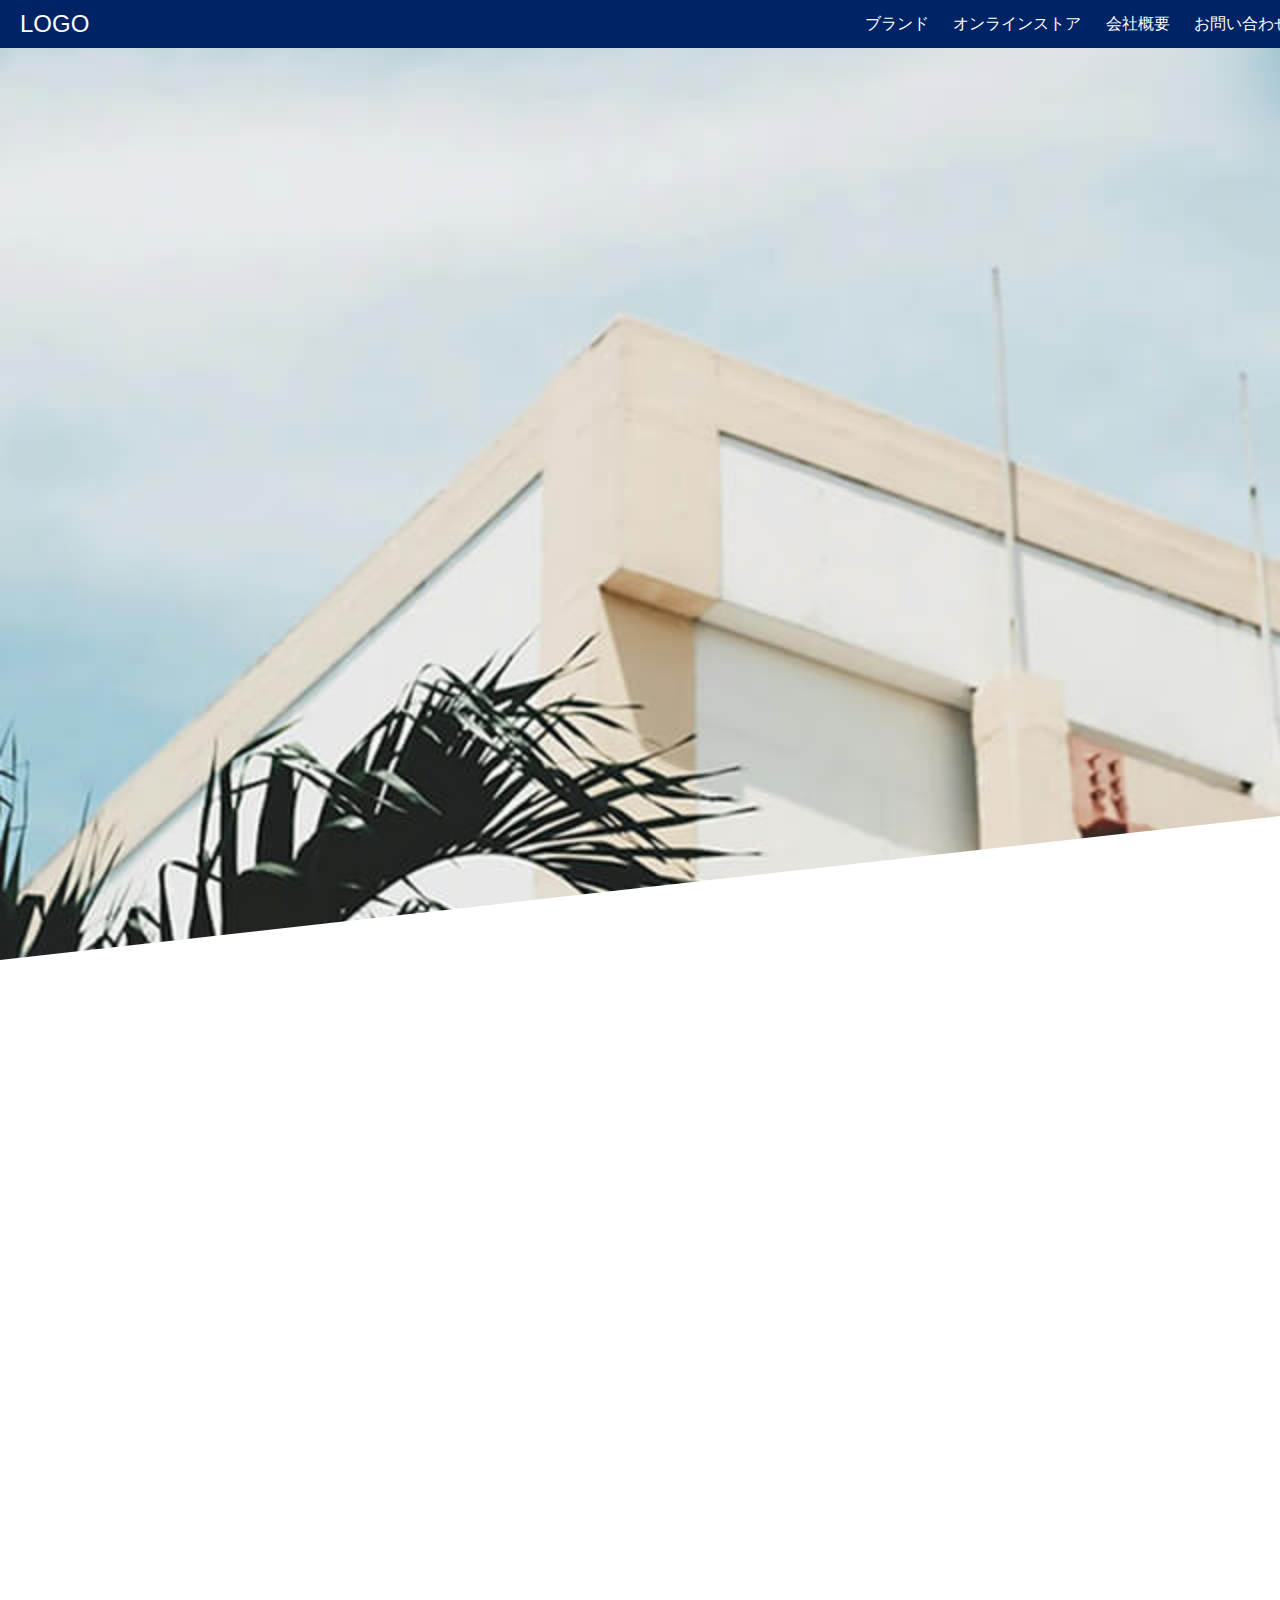
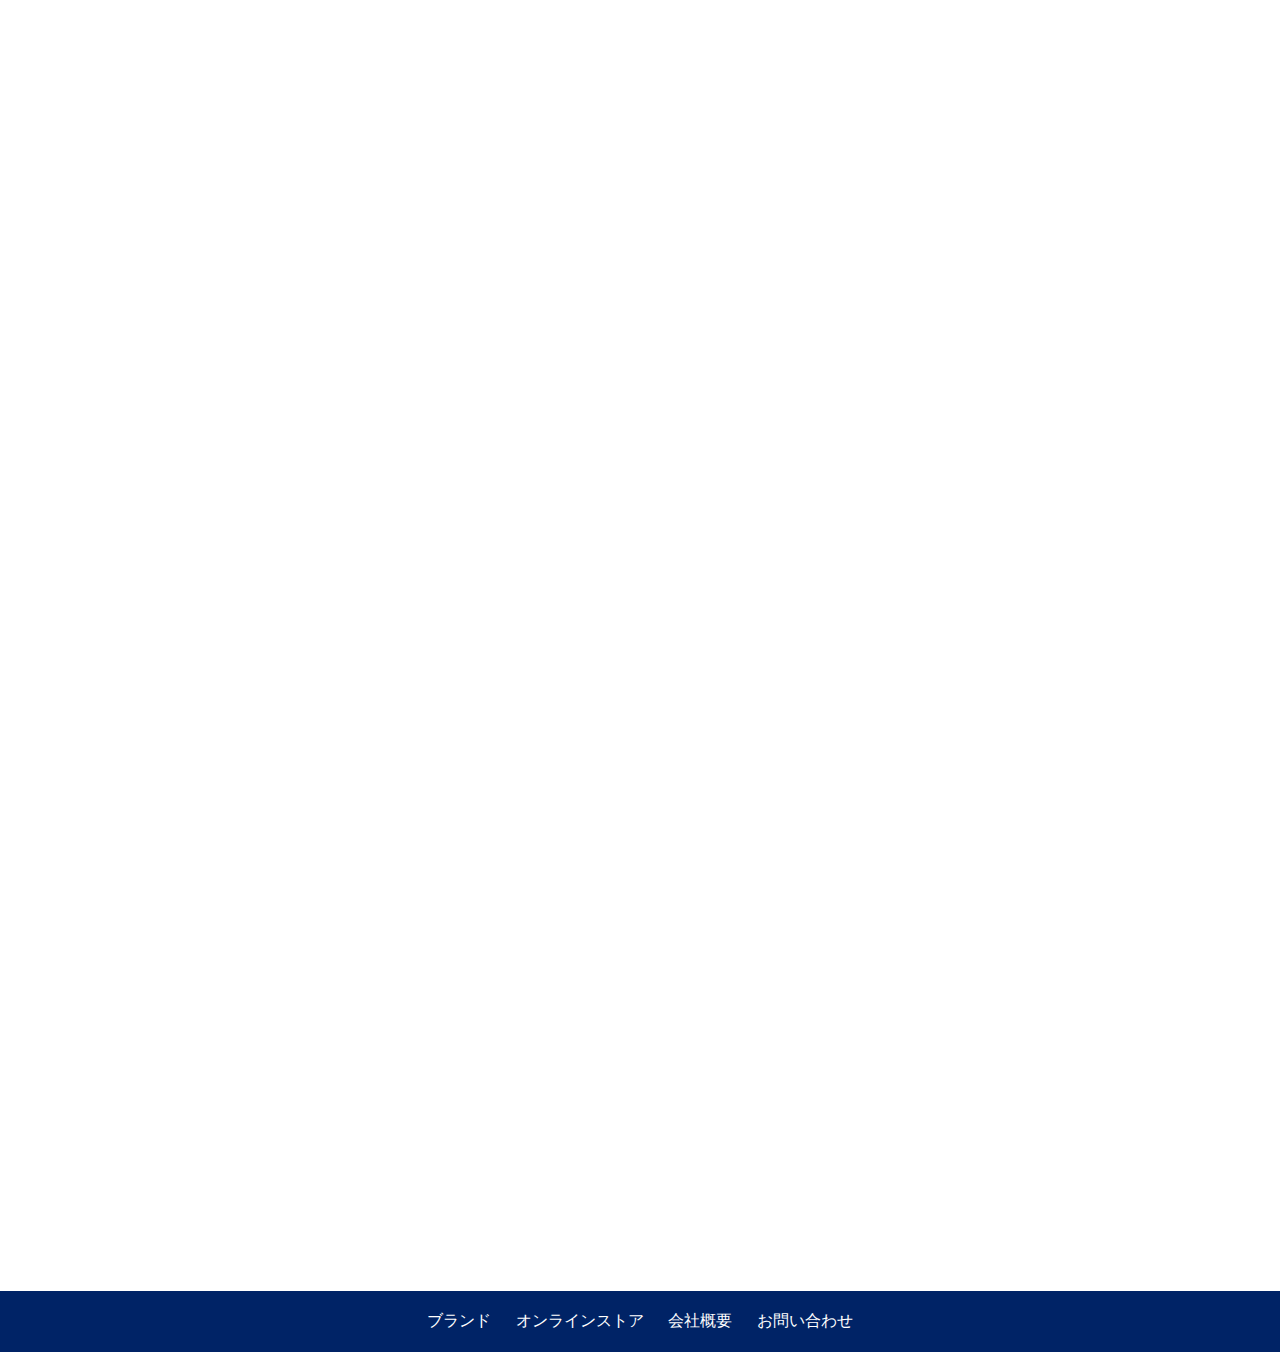
<file: index.html>
<!DOCTYPE html>
<html lang="ja">
<head>
    <meta charset="UTF-8">
    <meta name="viewport" content="width=device-width, initial-scale=1.0">
    <title>並行輸入</title>
    <style>
        body {
            margin: 0;
            font-family: Arial, sans-serif;
            color: #333;
        }

        header {
            display: flex;
            justify-content: space-between;
            align-items: center;
            padding: 10px 20px;
            background-color: #002366;
            color: white;
            position: fixed;
            width: 100%;
            top: 0;
            z-index: 1000;
        }

        .logo {
            font-size: 24px;
        }

        nav a {
            color: white;
            margin: 0 10px;
            text-decoration: none;
        }

        .hamburger {
            display: none;
            flex-direction: column;
            cursor: pointer;
        }

        .hamburger span {
            background-color: white;
            height: 2px;
            margin: 4px;
            width: 25px;
        }

        .mobile-nav {
            display: none;
            flex-direction: column;
            background-color: #002366;
            position: absolute;
            top: 50px;
            width: 100%;
            left: 0;
            padding: 10px 0;
        }

        .mobile-nav a {
            padding: 10px 20px;
            border-top: 1px solid white;
        }

        main {
            padding-top: 60px;
            text-align: center;
            color: white;
            height: 100vh;
            display: flex;
            flex-direction: column;
            justify-content: center;
            background: url('./img/mainvisual-sp.jpg') no-repeat center center;
            background-size: cover;
            clip-path: polygon(0 0, 100% 0, 100% 85%, 0 100%);
        }

        main h1 {
            font-size: 2.5em;
            margin: 0;
        }

        main h2 {
            font-size: 1.5em;
            margin: 10px 0 0;
        }

        section {
            padding: 60px 20px;
            background-color: #f4f4f4;
            clip-path: polygon(0 0, 100% 5%, 100% 95%, 0 100%);
            position: relative;
        }

        section:nth-child(odd) {
            background-color: #e0e0e0;
        }

        h3 {
            font-size: 1.8em;
            margin-bottom: 20px;
            text-align: center;
        }

        .block-container {
            display: flex;
            justify-content: space-around;
            flex-wrap: wrap;
        }

        .block {
            background-color: white;
            padding: 20px;
            margin: 10px;
            width: 30%;
            box-shadow: 0 0 10px rgba(0, 0, 0, 0.1);
            text-align: center;
        }

        .block img {
            margin-top: 10px;
            max-width: 100%;
        }

        .block-container img {
            margin: 0 auto;
        }

        .business-content p {
            line-height: 1.6;
        }

        .highlight {
            font-weight: bold;
            color: #002366;
        }

        .button-container {
            text-align: center;
            margin-top: 20px;
        }

        .button-container a {
            background-color: #002366;
            color: white;
            padding: 10px 20px;
            text-decoration: none;
            border-radius: 5px;
        }

        footer {
            background-color: #002366;
            color: white;
            padding: 20px;
            text-align: center;
        }

        footer a {
            color: white;
            margin: 0 10px;
            text-decoration: none;
        }

        @media (max-width: 768px) {
            .desktop-nav {
                display: none;
            }

            .hamburger {
                display: flex;
            }

            .mobile-nav {
                display: none;
            }

            .mobile-nav.open {
                display: flex;
            }

            .block {
                width: 100%;
            }

            footer {
                display: flex;
                flex-direction: column;
                align-items: center;
            }

            footer a {
                margin: 10px 0;
            }
        }

        @keyframes fadeIn {
            from {
                opacity: 0;
                transform: translateY(20px);
            }
            to {
                opacity: 1;
                transform: translateY(0);
            }
        }

        .fade-in {
            opacity: 0;
            animation: fadeIn 1s forwards;
        }
    </style>
</head>
<body>
    <header>
        <div class="logo">LOGO</div>
        <nav class="desktop-nav">
            <a href="#">ブランド</a>
            <a href="#">オンラインストア</a>
                        <a href="#">会社概要</a>
                        <a href="#">お問い合わせ</a>
                    </nav>
                    <div class="hamburger">
                        <span></span>
                        <span></span>
                        <span></span>
                    </div>
                    <nav class="mobile-nav">
                        <a href="#">ブランド</a>
                        <a href="#">オンラインストア</a>
                        <a href="#">会社概要</a>
                        <a href="#">お問い合わせ</a>
                    </nav>
                </header>
            
                <main>
                    <div class="main-content fade-in">
                        <h1>並行輸入が当たり前の時代に</h1>
                        <h2>ブランド×低コスト×ユニーク</h2>
                    </div>
                </main>
            
                <section class="fade-in">
                    <h3>ブランド品の通販購入に関してこんな悩みはありませんか?</h3>
                    <div class="block-container">
                        <div class="block">
                            <p>Lorem ipsum dolor sit amet, consectetur adipiscing elit. Duis condimentum justo sed turpis porta, auctor convallis velit tristique.</p>
                            <img src="./img/works4.jpg" alt="Works 4">
                        </div>
                        <div class="block">
                            <p>Lorem ipsum dolor sit amet, consectetur adipiscing elit. Duis condimentum justo sed turpis porta, auctor convallis velit tristique.</p>
                            <img src="./img/works5.jpg" alt="Works 5">
                        </div>
                    </div>
                </section>
            
                <section class="fade-in">
                    <h3>ビジネス</h3>
                    <div class="business-content">
                        <p>CUDDLCAで取り扱う並行輸入品は、<br>
                            国内正規店を通さないため、定価に縛られず、安くご提供が可能です。<br>
                            下記のような商品をお買い求めやすい価格にてご提供します。</p>
                        <p>
                            <span class="highlight">✓ 海外の正規店及びショッピングモールで買ったアイテム</span><br>
                            <span class="highlight">✓ 海外限定で日本直営店にないアイテム</span>
                        </p>
                    </div>
                </section>
            
                <section class="fade-in">
                    <h3>NEWS</h3>
                    <div class="block-container">
                        <div class="block">
                            <img src="./img/works1.jpg" alt="Works 1">
                            <p>新着情報</p>
                        </div>
                        <div class="block">
                            <img src="./img/works2.jpg" alt="Works 2">
                            <p>入荷情報</p>
                        </div>
                        <div class="block">
                            <img src="./img/works3.jpg" alt="Works 3">
                            <p>SALE情報</p>
                        </div>
                    </div>
                    <div class="button-container">
                        <a href="#">過去の記事はこちら</a>
                    </div>
                </section>
            
                <footer>
                    <nav>
                        <a href="#">ブランド</a>
                        <a href="#">オンラインストア</a>
                        <a href="#">会社概要</a>
                        <a href="#">お問い合わせ</a>
                    </nav>
                </footer>
            
                <script>
                    document.addEventListener("DOMContentLoaded", function () {
                        const hamburger = document.querySelector(".hamburger");
                        const mobileNav = document.querySelector(".mobile-nav");
            
                        hamburger.addEventListener("click", function () {
                            mobileNav.classList.toggle("open");
                        });
                    });
                </script>
            </body>
</file>
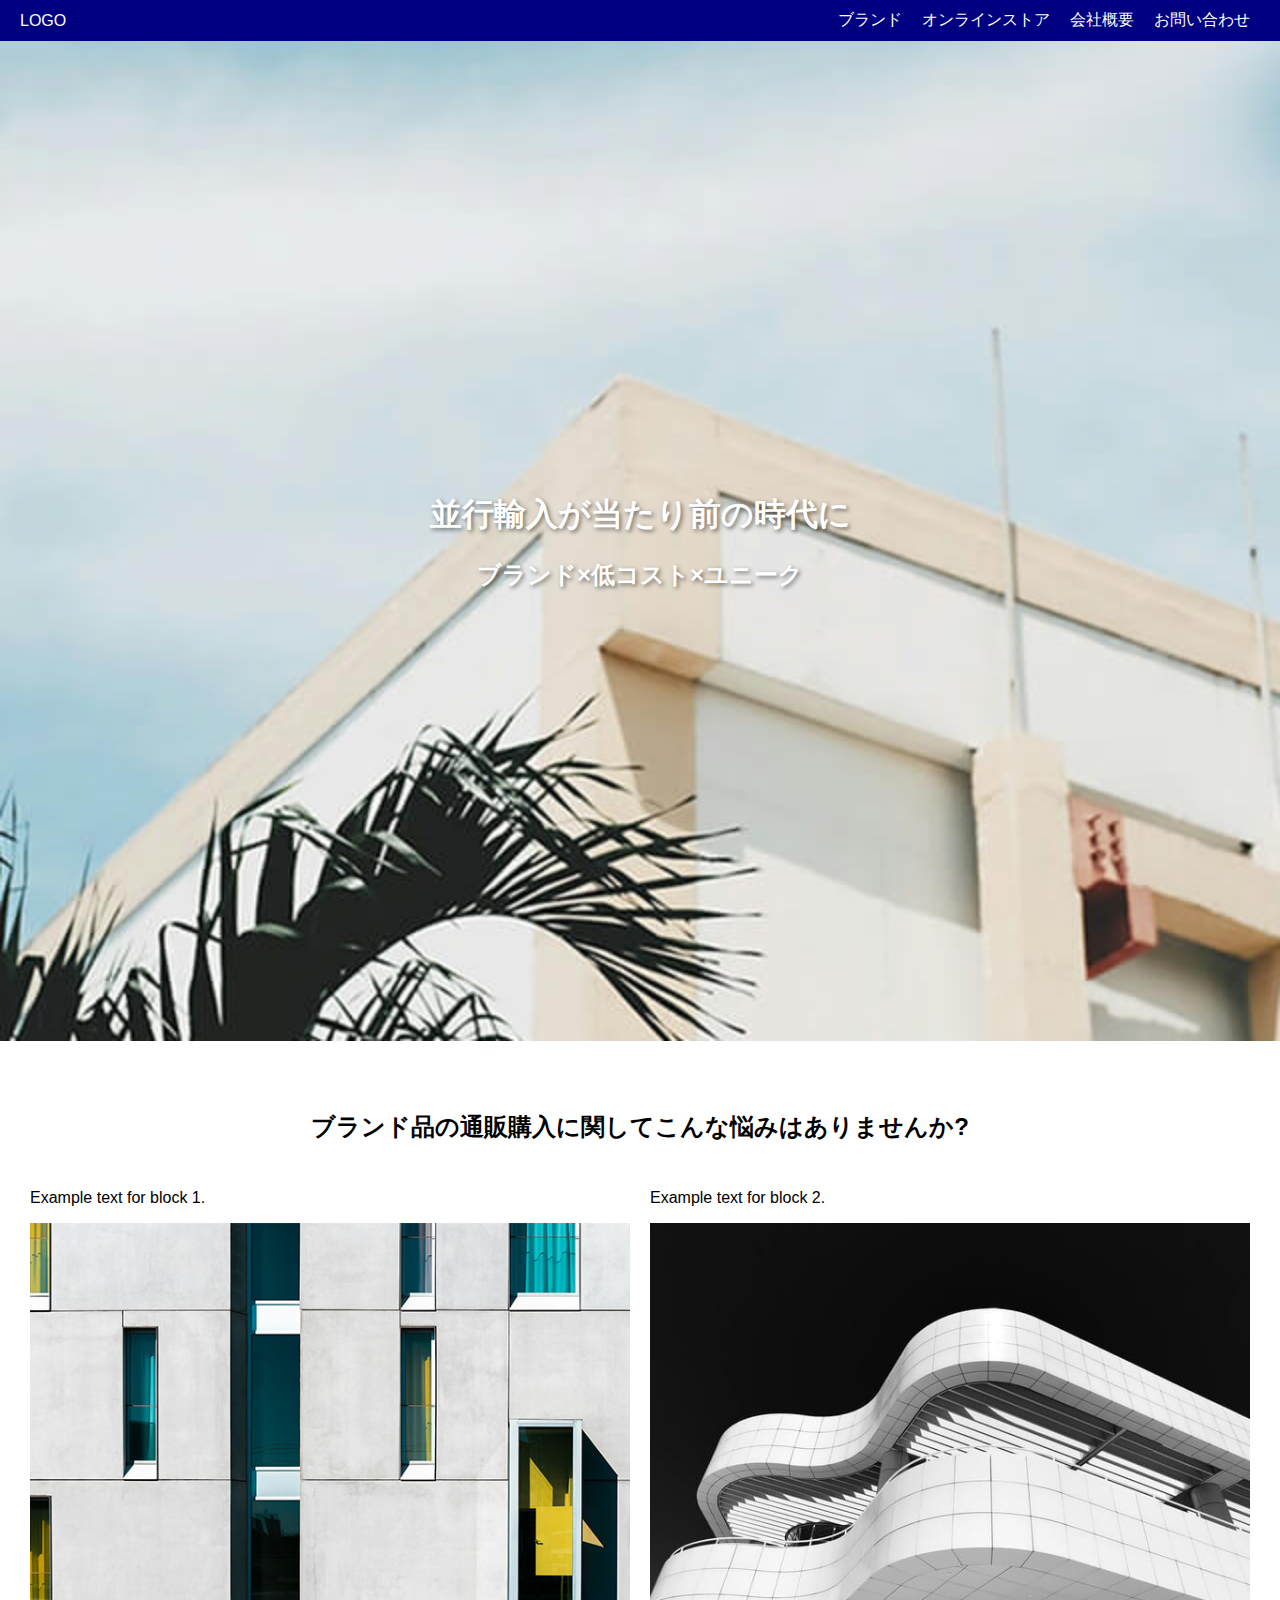
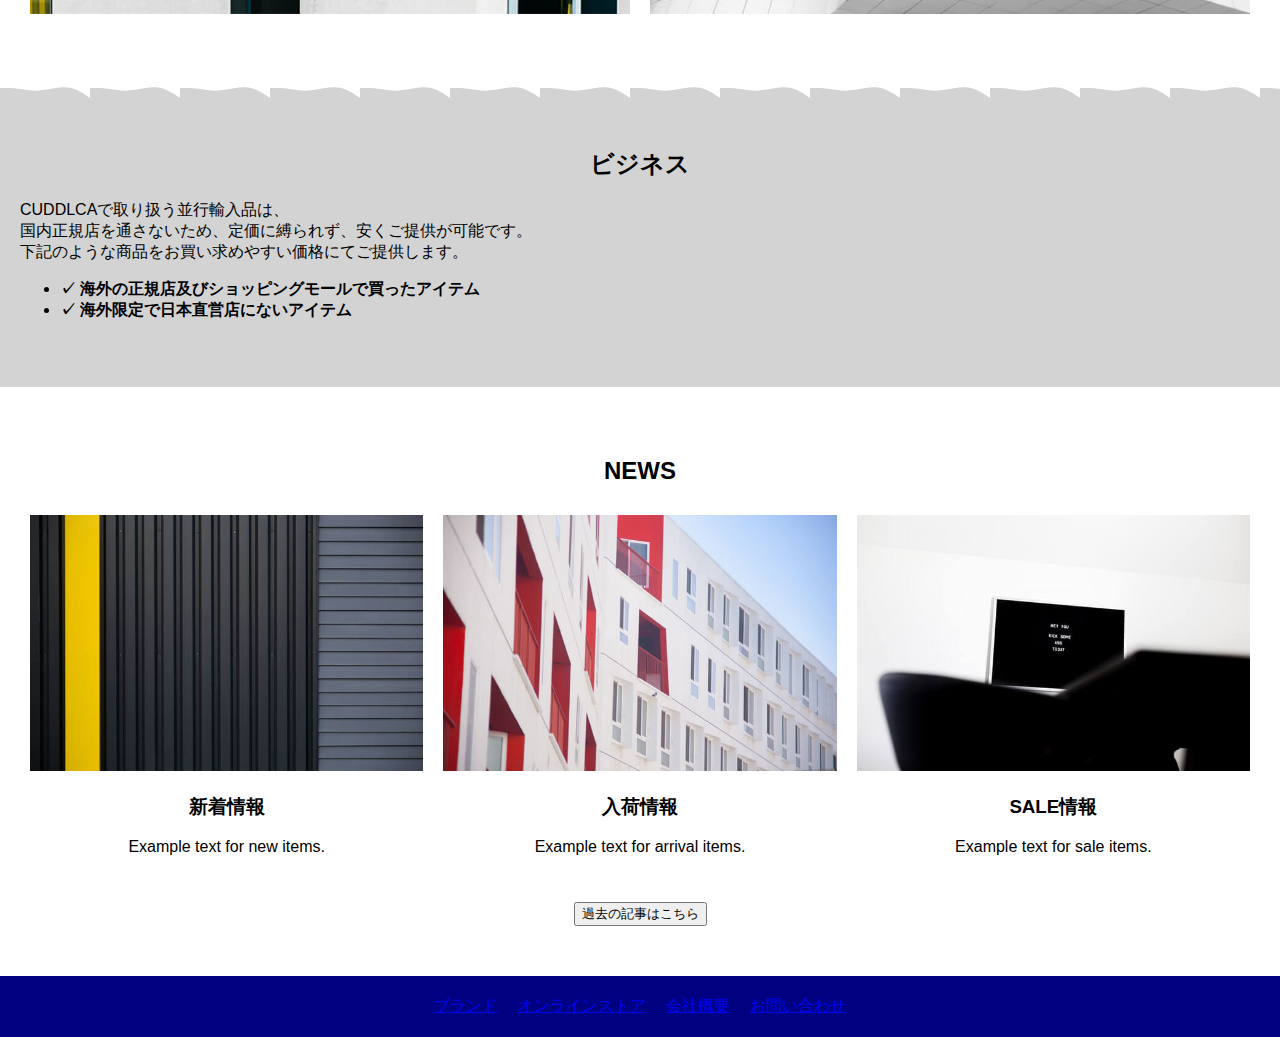
<file: index2.html>
<!DOCTYPE html>
<html lang="ja">
<head>
    <meta charset="UTF-8">
    <meta name="viewport" content="width=device-width, initial-scale=1.0">
    <title>Sample Page</title>
    <style>
        body {
            margin: 0;
            font-family: Arial, sans-serif;
        }
        header {
            display: flex;
            justify-content: space-between;
            align-items: center;
            background-color: navy;
            color: white;
            padding: 10px 20px;
        }
        header a {
            color: white;
            text-decoration: none;
            margin: 0 10px;
        }
        .hamburger {
            display: none;
            cursor: pointer;
        }
        .menu {
            display: flex;
        }
        .menu a {
            margin: 0 10px;
        }
        main {
            text-align: center;
            padding: 50px 20px;
            background: url('./img/mainvisual-sp.jpg') no-repeat center center/cover;
            position: relative;
            height: 100vh;
        }
        .main-text {
            color: white;
            text-shadow: 2px 2px 4px rgba(0,0,0,0.5);
            position: absolute;
            top: 50%;
            left: 50%;
            transform: translate(-50%, -50%);
        }
        .section {
            padding: 50px 20px;
            background-color: white;
            position: relative;
        }
        .section:nth-child(even) {
            background-color: lightgrey;
        }
        .section:before {
            content: "";
            position: absolute;
            top: 0;
            left: 0;
            width: 100%;
            height: 20px;
            background: url('data:image/svg+xml;utf8,<svg xmlns="http://www.w3.org/2000/svg" viewBox="0 0 1440 320"><path fill="%23ffffff" fill-opacity="1" d="M0,160L48,160C96,160,192,160,288,170.7C384,181,480,203,576,202.7C672,203,768,181,864,165.3C960,149,1056,139,1152,165.3C1248,192,1344,256,1392,288L1440,320L1440,0L1392,0C1344,0,1248,0,1152,0C1056,0,960,0,864,0C768,0,672,0,576,0C480,0,384,0,288,0C192,0,96,0,48,0L0,0Z"></path></svg>');
            z-index: 1;
        }
        .two-blocks, .three-blocks {
            display: flex;
            justify-content: space-between;
            z-index: 2;
            position: relative;
        }
        .two-blocks div, .three-blocks div {
            flex: 1;
            margin: 10px;
        }
        .three-blocks img, .two-blocks img {
            width: 100%;
        }
        .three-blocks h3, .three-blocks p {
            text-align: center;
        }
        .section h2 {
            font-size: 24px;
            text-align: center;
            margin-bottom: 20px;
            position: relative;
            animation: fadeInUp 1s ease-in-out;
        }
        @keyframes fadeInUp {
            0% {
                opacity: 0;
                transform: translateY(20px);
            }
            100% {
                opacity: 1;
                transform: translateY(0);
            }
        }
        .footer-links {
            display: flex;
            justify-content: center;
        }
        .footer-links a {
            margin: 0 10px;
        }
        footer {
            background-color: navy;
            color: white;
            padding: 20px 0;
        }
        @media (max-width: 768px) {
            .hamburger {
                display: block;
            }
            .menu {
                display: none;
                flex-direction: column;
                align-items: center;
            }
            .menu.open {
                display: flex;
            }
            .two-blocks, .three-blocks {
                flex-direction: column;
            }
            .footer-links {
                flex-direction: column;
                align-items: center;
            }
        }
    </style>
    <script src="https://code.jquery.com/jquery-3.6.0.min.js"></script>
    <script>
        $(document).ready(function() {
            $('.hamburger').click(function() {
                $('.menu').toggleClass('open');
            });

            $(window).scroll(function() {
                var scrollTop = $(this).scrollTop();
                $('main').css({
                    'opacity': 1 - scrollTop / 400
                });
            });
        });
    </script>
</head>
<body>
    <header>
        <div class="logo">LOGO</div>
        <div class="hamburger">&#9776;</div>
        <nav class="menu">
            <a href="#">ブランド</a>
            <a href="#">オンラインストア</a>
            <a href="#">会社概要</a>
            <a href="#">お問い合わせ</a>
        </nav>
    </header>
    <main>
        <div class="main-text">
            <h1>並行輸入が当たり前の時代に</h1>
            <h2>ブランド×低コスト×ユニーク</h2>
        </div>
    </main>
    <div class="section">
        <h2>ブランド品の通販購入に関してこんな悩みはありませんか?</h2>
        <div class="two-blocks">
            <div>
                <p>Example text for block 1.</p>
                <img src="./img/works4.jpg" alt="Image 2">
            </div>
            <div>
                <p>Example text for block 2.</p>
                <img src="./img/works5.jpg" alt="Image 3">
            </div>
        </div>
    </div>
    <div class="section">
        <h2>ビジネス</h2>
        <p>CUDDLCAで取り扱う並行輸入品は、<br>
        国内正規店を通さないため、定価に縛られず、安くご提供が可能です。<br>
        下記のような商品をお買い求めやすい価格にてご提供します。</p>
        <ul>
            <li><strong>✓ 海外の正規店及びショッピングモールで買ったアイテム</strong></li>
            <li><strong>✓ 海外限定で日本直営店にないアイテム</strong></li>
        </ul>
    </div>
    <div class="section">
        <h2>NEWS</h2>
        <div class="three-blocks">
            <div>
                <img src="./img/works1.jpg" alt="新着情報">
                <h3>新着情報</h3>
                <p>Example text for new items.</p>
            </div>
            <div>
                <img src="./img/works2.jpg" alt="入荷情報">
                <h3>入荷情報</h3>
                <p>Example text for arrival items.</p>
            </div>
            <div>
                <img src="./img/works3.jpg" alt="SALE情報">
                <h3>SALE情報</h3>
                <p>Example text for sale items.</p>
            </div>
        </div>
        <div style="text-align: center; margin-top: 20px;">
            <button>過去の記事はこちら</button>
        </div>
    </div>
    <footer>
        <nav class="footer-links">
            <a href="#">ブランド</a>
            <a href="#">オンラインストア</a>
            <a href="#">会社概要</a>
            <a href="#">お問い合わせ</a>
        </nav>
    </footer>
</body>
</html>
</file>
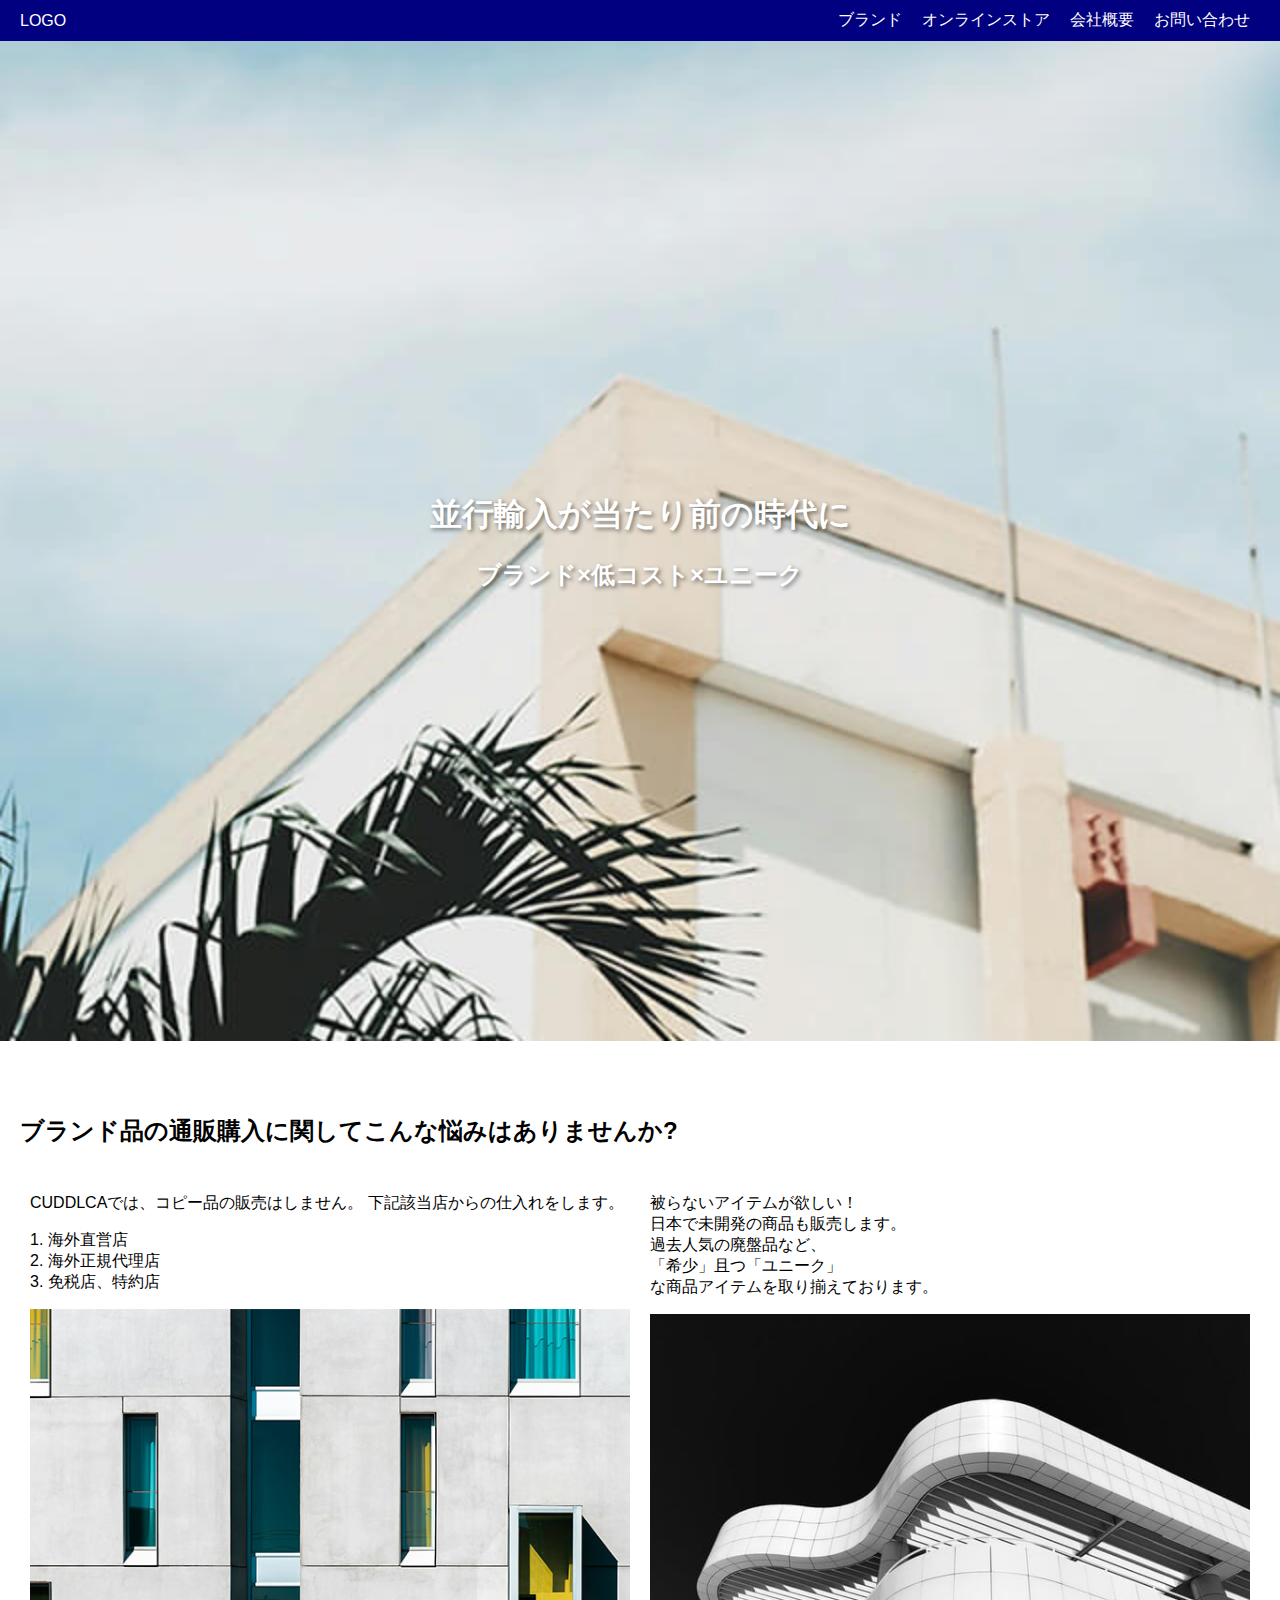
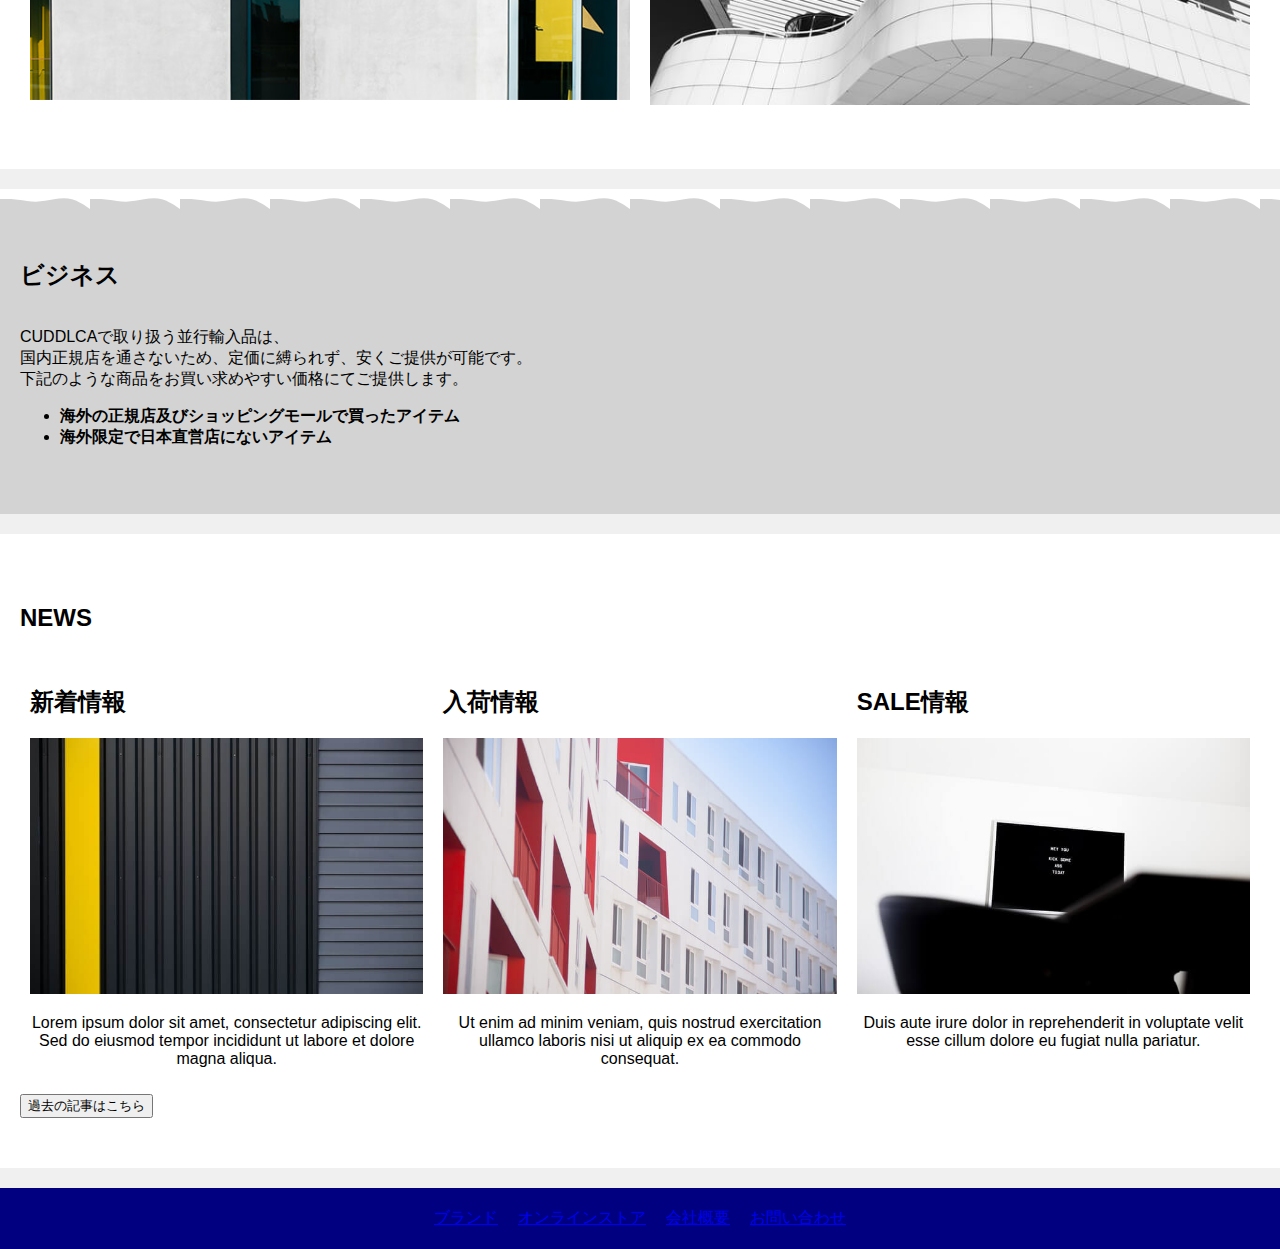
<file: ver1.html>
<!DOCTYPE html>
<html lang="ja">
<head>
    <meta charset="UTF-8">
    <meta name="viewport" content="width=device-width, initial-scale=1.0">
    <title>Sample Page</title>
    <style>
        body {
            margin: 0;
            font-family: Arial, sans-serif;
            background-color: #f0f0f0;
        }
        header {
            display: flex;
            justify-content: space-between;
            align-items: center;
            background-color: navy;
            color: white;
            padding: 10px 20px;
        }
        header a {
            color: white;
            text-decoration: none;
            margin: 0 10px;
        }
        .hamburger {
            display: none;
            cursor: pointer;
        }
        .menu {
            display: flex;
        }
        .menu a {
            margin: 0 10px;
        }
        main {
            text-align: center;
            padding: 50px 20px;
            background: url('./img/mainvisual-sp.jpg') no-repeat center center/cover;
            position: relative;
            height: 100vh;
        }
        .main-text {
            color: white;
            text-shadow: 2px 2px 4px rgba(0,0,0,0.5);
            position: absolute;
            top: 50%;
            left: 50%;
            transform: translate(-50%, -50%);
        }
        .section {
            padding: 50px 20px;
            background-color: white;
            position: relative;
            margin-bottom: 20px;
        }
        .section:nth-child(even) {
            background-color: lightgrey;
        }
        .section:before {
            content: "";
            position: absolute;
            top: 0;
            left: 0;
            width: 100%;
            height: 20px;
            background: url('data:image/svg+xml;utf8,<svg xmlns="http://www.w3.org/2000/svg" viewBox="0 0 1440 320"><path fill="%23ffffff" fill-opacity="1" d="M0,160L48,160C96,160,192,160,288,170.7C384,181,480,203,576,202.7C672,203,768,181,864,165.3C960,149,1056,139,1152,165.3C1248,192,1344,256,1392,288L1440,320L1440,0L1392,0C1344,0,1248,0,1152,0C1056,0,960,0,864,0C768,0,672,0,576,0C480,0,384,0,288,0C192,0,96,0,48,0L0,0Z"></path></svg>');
            z-index: 1;
        }
        .two-blocks, .three-blocks {
            display: flex;
            justify-content: space-between;
            z-index: 2;
            position: relative;
        }
        .two-blocks div, .three-blocks div {
            flex: 1;
            margin: 10px;
        }
        .three-blocks img, .two-blocks img {
            width: 100%;
        }
        .three-blocks h3, .three-blocks p {
            text-align: center;
        }
        .section h2, .section h3 {
            font-size: 24px;
            text-align: center;
            margin-bottom: 20px;
            position: relative;
            display: inline-block;
            animation: fadeInUp 1s ease-in-out;
        }
        .underline {
            position: relative;
        }
        .underline:after {
            content: "";
            position: absolute;
            left: 50%;
            bottom: -5px;
            width: 0;
            height: 2px;
            background-color: #333;
            transition: width 0.3s ease-in-out, left 0.3s ease-in-out;
        }
        .underline:hover:after {
            width: 100%;
            left: 0;
        }
        @keyframes fadeInUp {
            0% {
                opacity: 0;
                transform: translateY(20px);
            }
            100% {
                opacity: 1;
                transform: translateY(0);
            }
        }
        .footer-links {
            display: flex;
            justify-content: center;
        }
        .footer-links a {
            margin: 0 10px;
        }
        footer {
            background-color: navy;
            color: white;
            padding: 20px 0;
        }
        @media (max-width: 768px) {
            .hamburger {
                display: block;
            }
            .menu {
                display: none;
                flex-direction: column;
                align-items: center;
            }
            .menu.open {
                display: flex;
            }
            .two-blocks, .three-blocks {
                flex-direction: column;
            }
            .footer-links {
                flex-direction: column;
                align-items: center;
            }
        }
    </style>
    <script src="https://code.jquery.com/jquery-3.6.0.min.js"></script>
    <script>
        $(document).ready(function() {
            $('.hamburger').click(function() {
                $('.menu').toggleClass('open');
            });

            $(window).scroll(function() {
                var scrollTop = $(this).scrollTop();
                $('main').css({
                    'opacity': 1 - scrollTop / 400
                });
            });
        });
    </script>
</head>
<body>
    <header>
        <div class="logo">LOGO</div>
        <div class="hamburger">&#9776;</div>
        <nav class="menu">
            <a href="#">ブランド</a>
            <a href="#">オンラインストア</a>
            <a href="#">会社概要</a>
            <a href="#">お問い合わせ</a>
        </nav>
    </header>
    <main>
        <div class="main-text">
            <h1>並行輸入が当たり前の時代に</h1>
            <h2>ブランド×低コスト×ユニーク</h2>
        </div>
    </main>
    <div class="section">
        <h3 class="underline">ブランド品の通販購入に関してこんな悩みはありませんか?</h3>
        <div class="two-blocks">
            <div>
                <p>CUDDLCAでは、コピー品の販売はしません。
                下記該当店からの仕入れをします。</p>
                <p>1. 海外直営店<br>2. 海外正規代理店<br>3. 免税店、特約店</p>
                                <img src="./img/works4.jpg" alt="Image 2">
                            </div>
                            <div>
                                <p>被らないアイテムが欲しい！<br>
                                日本で未開発の商品も販売します。<br>
                                過去人気の廃盤品など、<br>
                                「希少」且つ「ユニーク」<br>
                                な商品アイテムを取り揃えております。</p>
                                <img src="./img/works5.jpg" alt="Image 3">
                            </div>
                        </div>
                    </div>
                    <div class="section">
                        <h2 class="underline">ビジネス</h2>
                        <p>CUDDLCAで取り扱う並行輸入品は、<br>
                        国内正規店を通さないため、定価に縛られず、安くご提供が可能です。<br>
                        下記のような商品をお買い求めやすい価格にてご提供します。</p>
                        <ul>
                            <li><strong>海外の正規店及びショッピングモールで買ったアイテム</strong></li>
                            <li><strong>海外限定で日本直営店にないアイテム</strong></li>
                        </ul>
                    </div>
                    <div class="section">
                        <h2 class="underline">NEWS</h2>
                        <div class="three-blocks">
                            <div>
                                <h3>新着情報</h3>
                                <img src="./img/works1.jpg" alt="New Arrivals">
                                <p>Lorem ipsum dolor sit amet, consectetur adipiscing elit. Sed do eiusmod tempor incididunt ut labore et dolore magna aliqua.</p>
                            </div>
                            <div>
                                <h3>入荷情報</h3>
                                <img src="./img/works2.jpg" alt="Arrival Information">
                                <p>Ut enim ad minim veniam, quis nostrud exercitation ullamco laboris nisi ut aliquip ex ea commodo consequat.</p>
                            </div>
                            <div>
                                <h3>SALE情報</h3>
                                <img src="./img/works3.jpg" alt="Sale Information">
                                <p>Duis aute irure dolor in reprehenderit in voluptate velit esse cillum dolore eu fugiat nulla pariatur.</p>
                            </div>
                        </div>
                        <button>過去の記事はこちら</button>
                    </div>
                    <footer>
                        <div class="footer-links">
                            <a href="#">ブランド</a>
                            <a href="#">オンラインストア</a>
                            <a href="#">会社概要</a>
                            <a href="#">お問い合わせ</a>
                        </div>
                    </footer>
                </body>
</file>
